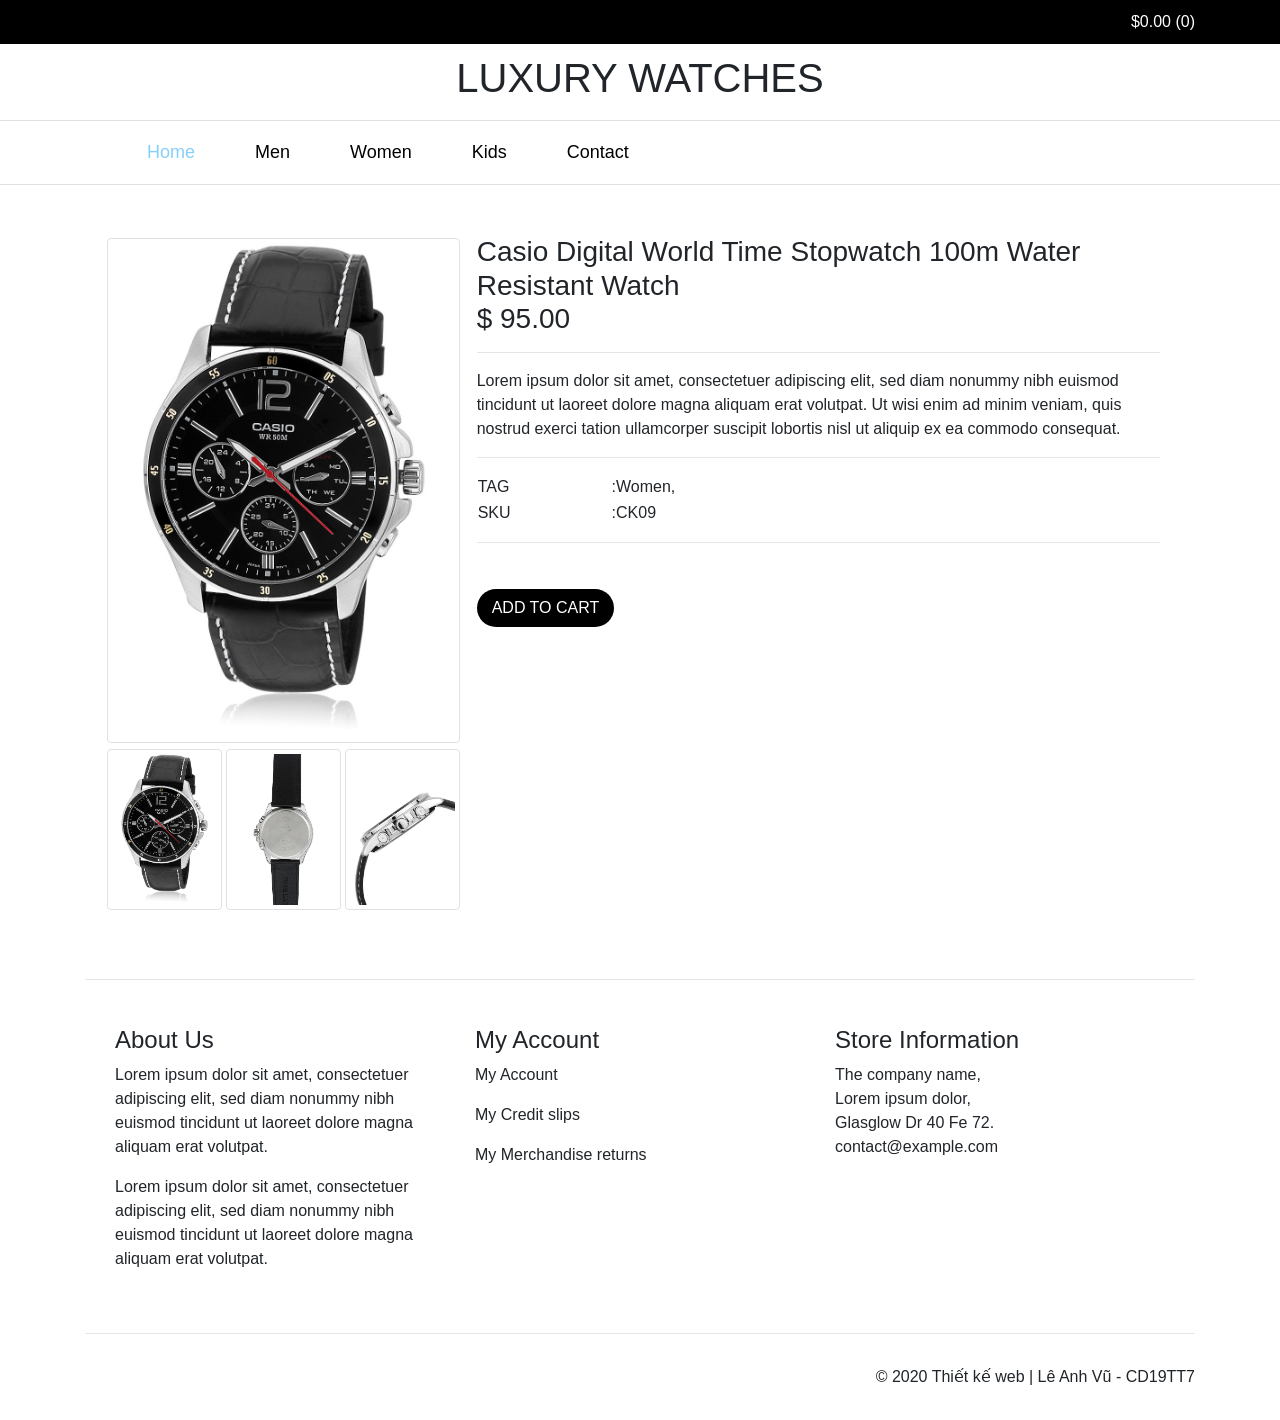
<file: index.html>
<!DOCTYPE html>
<html lang="en">

<head>
  <meta charset="UTF-8">
  <meta name="viewport" content="width=device-width, initial-scale=1.0">
  <title>Author:Lê Anh Vũ</title>
  <link rel="stylesheet" href="public/css/bootstrap.min.css">
  <link rel="stylesheet" href="public/css/styles.css">
</head>

<body>
  <!-- Header -->
  <header>
    <!-- Price -->
    <div class="top-bar">
      <div class="container">
        <div class="price">$0.00 (0)</div>
      </div>
    </div>
    <!-- Title Main -->
    <div class="container">
      <h1 class="text-center title-pd">LUXURY WATCHES</h1>
    </div>
    <!-- Navigation -->
    <div class="border-t-b">
      <div class="container">
        <nav class="navbar navbar-expand-sm navbar-light">
          <a class="navbar-brand" href="#"></a>
          <button class="navbar-toggler d-lg-none" type="button" data-toggle="collapse" data-target="#collapsibleNavId"
            aria-controls="collapsibleNavId" aria-expanded="false" aria-label="Toggle navigation">
            <span class="navbar-toggler-icon"></span>
          </button>
          <div class="collapse navbar-collapse" id="collapsibleNavId">
            <ul class="navbar-nav mr-auto mt-2 mt-lg-0">
              <li class="nav-item active">
                <a class="nav-link" href="#">Home <span class="sr-only">(current)</span></a>
              </li>
              <li class="nav-item">
                <a class="nav-link" href="#">Men</a>
              </li>
              <li class="nav-item">
                <a class="nav-link" href="#">Women</a>
              </li>
              <li class="nav-item">
                <a class="nav-link" href="#">Kids</a>
              </li>
              <li class="nav-item">
                <a class="nav-link" href="#">Contact</a>
              </li>
            </ul>
          </div>
        </nav>
      </div>
    </div>

  </header>

  <main>
    <div class="container content-pd">
      <div class="row">
        <!-- left -->
        <div class="col-md-4">
          <!-- row 1 -->
          <div class="row">
            <div class="col-md-12 pd-product">
              <div class="product">
                <a href="#"><img src="public/images/s-1.jpg" class="img-fluid img-thumbnail"></a>
              </div>
            </div>
          </div>
          <!-- row 2 -->
          <div class="row">
            <div class="col-md-4 col-sm-4 col-4 pd-product">
              <div class="product">
                <a href="#"><img src="public/images/s-1.jpg" class="img-thumbnail"></a>
              </div>
            </div>
            <div class="col-md-4 col-sm-4 col-4 pd-product">
              <div class="product">
                <a href="#"><img src="public/images/s-2.jpg" class="img-thumbnail"></a>
              </div>
            </div>
            <div class="col-md-4 col-sm-4 col-4 pd-product">
              <div class="product">
                <a href="#"><img src="public/images/s-3.jpg" class="img-thumbnail"></a>
              </div>
            </div>
          </div>
        </div>

        <!-- right -->
        <div class="col-md-8">
          <h3 class="title-product">
            Casio Digital World Time Stopwatch 100m Water Resistant Watch
            <br>
            $ 95.00
          </h3>
          <hr>
          <p>
            Lorem ipsum dolor sit amet, consectetuer adipiscing elit, sed diam nonummy nibh euismod tincidunt ut laoreet
            dolore
            magna aliquam erat volutpat. Ut wisi enim ad minim veniam, quis nostrud exerci tation ullamcorper suscipit
            lobortis nisl
            ut aliquip ex ea commodo consequat.
          </p>
          <hr>
          <table class="info">
            <tr>
              <td>TAG</td>
              <td>:Women,</td>
            </tr>
            <tr>
              <td>SKU</td>
              <td>:CK09</td>
            </tr>
          </table>
          <hr>
          <a href="#" class="add-item">ADD TO CART</a>
        </div>
      </div>
    </div>
  </main>

  <footer>
    <div class="container">
      <hr>
      <div class="row top-footer">
        <div class="col-md-4">
          <h4>About Us</h4>
          <p>Lorem ipsum dolor sit amet, consectetuer adipiscing elit, sed diam nonummy nibh euismod tincidunt ut
            laoreet dolore
            magna aliquam erat volutpat.</p>
          <p>Lorem ipsum dolor sit amet, consectetuer adipiscing elit, sed diam nonummy nibh euismod tincidunt ut
            laoreet dolore
            magna aliquam erat volutpat.</p>
        </div>
        <div class="col-md-4">
          <h4>My Account</h4>
          <p>My Account</p>
          <p>My Credit slips</p>
          <p>My Merchandise returns</p>
        </div>
        <div class="col-md-4">
          <h4>Store Information</h4>
          <p>The company name,
            <br>Lorem ipsum dolor,
            <br>Glasglow Dr 40 Fe 72.
            <br>contact@example.com
          </p>
        </div>
      </div>
      <div class="row">
        <div class="col-md-12">
          <hr>
          <p class="text-right info-footer">&copy; 2020 Thiết kế web | Lê Anh Vũ - CD19TT7</p>
        </div>
      </div>

    </div>


  </footer>
</body>

</html>
</file>
<file: public/css/styles.css>
/* My css */

/* Navigation */
.top-bar {
  text-align: right;
  background: black;
  color: #fff;
  padding: 10px 0;
}
.title-pd {
  padding: 10px 0;
  font-weight: normal;
}
.navbar-light .navbar-nav .nav-link {
  padding: 10px 30px;
  font-size: 18px;
}
.border-t-b {
  border-top: 1px solid rgba(0, 0, 0, 0.123);
  border-bottom: 1px solid rgba(0, 0, 0, 0.123);
}
.navbar-light .navbar-nav .nav-link{
  color: black;
}
.navbar-light .navbar-nav .active>.nav-link{
  color: lightskyblue;
}
.navbar-light .navbar-nav .nav-link:hover {
  color: lightskyblue;
}

/* main */

/* left */
.content-pd {
  padding: 50px;
}
.pd-product {
  padding: 3px 2px;
}

/* right */

.info tr td:nth-child(2) {
  padding-left: 100px;
}

.add-item {
  display: inline-block;
  margin-top: 30px;
  background: black;
  padding: 7px 15px;
  border-radius: 99px;
  color: #fff;
}
/* footer */
.add-item:hover {
  background-color: skyblue;
  color: #fff;
}
.top-footer {
  padding: 30px;
}

.info-footer {
  padding: 15px 0;
}
</file>
<file: baitap4/public/css/styles.css>
/* My css */

/* Navigation */
.top-bar {
  text-align: right;
  background: black;
  color: #fff;
  padding: 10px 0;
}
.title-pd {
  padding: 10px 0;
  font-weight: normal;
}
.navbar-light .navbar-nav .nav-link {
  padding: 10px 30px;
  font-size: 18px;
}
.border-t-b {
  border-top: 1px solid rgba(0, 0, 0, 0.123);
  border-bottom: 1px solid rgba(0, 0, 0, 0.123);
}
.navbar-light .navbar-nav .nav-link{
  color: black;
}
.navbar-light .navbar-nav .active>.nav-link{
  color: lightskyblue;
}
.navbar-light .navbar-nav .nav-link:hover {
  color: lightskyblue;
}

/* main */

/* left */
.content-pd {
  padding: 50px;
}
.pd-product {
  padding: 3px 2px;
}

/* right */

.info tr td:nth-child(2) {
  padding-left: 100px;
}

.add-item {
  display: inline-block;
  margin-top: 30px;
  background: black;
  padding: 7px 15px;
  border-radius: 99px;
  color: #fff;
}
/* footer */
.add-item:hover {
  background-color: skyblue;
  color: #fff;
}
.top-footer {
  padding: 30px;
}

.info-footer {
  padding: 15px 0;
}
</file>
